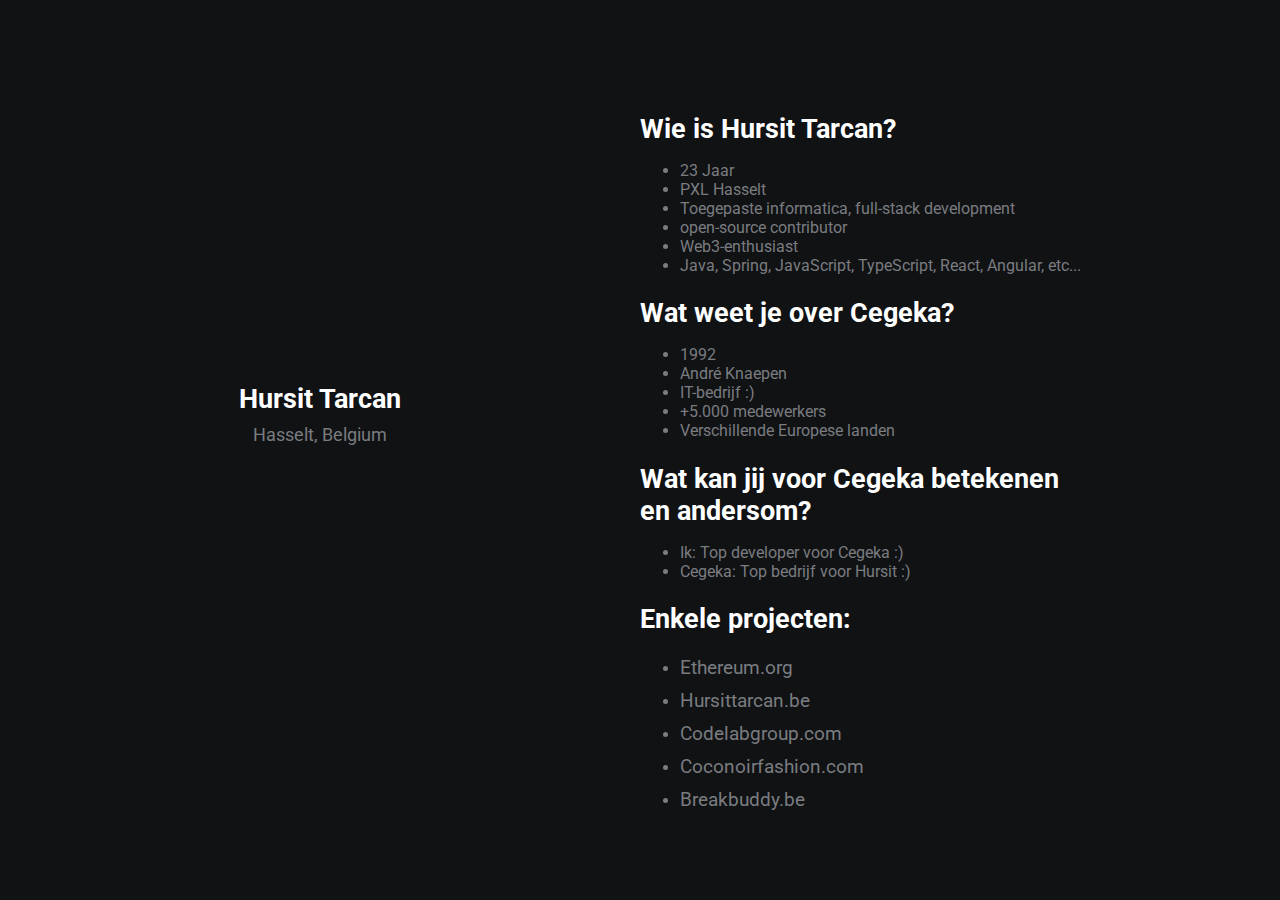
<file: index.html>
<!DOCTYPE html>
<html lang="en">
<head>
    <meta charset="UTF-8">
    <meta name="viewport" content="width=device-width, initial-scale=1.0">
    <meta http-equiv="X-UA-Compatible" content="ie=edge">
    <link rel="stylesheet" href="https://use.fontawesome.com/releases/v5.4.1/css/all.css" integrity="sha384-5sAR7xN1Nv6T6+dT2mhtzEpVJvfS3NScPQTrOxhwjIuvcA67KV2R5Jz6kr4abQsz" crossorigin="anonymous">
    <link rel="stylesheet" href="style.css">
    <title>Hursit Tarcan</title>
</head>
<body>
    <div class="grid-2">
        <div class="section-1">
            <i class="fas fa-code fa-5x white"></i>
            <h2>Hursit Tarcan</h2>
            <p>Hasselt, Belgium</p>
            <a href="https://www.linkedin.com/in/hursittarcan/"><i class="fab fa-linkedin"></i></a>
            <a href="https://github.com/hursittarcan"><i class="fab fa-github"></i></a>
        </div>
        <div class="section-2">
            <h2>Wie is Hursit Tarcan?</h2>
            <div>
                <ul>
                    <li>23 Jaar</li>
                    <li>PXL Hasselt</li>
                    <li>Toegepaste informatica, full-stack development</li>
                    <li>open-source contributor</li>
                    <li>Web3-enthusiast</li>
                    <li>Java, Spring, JavaScript, TypeScript, React, Angular, etc...</li>
                </ul>
            </div>
            <h2>Wat weet je over Cegeka?</h2>
            <div>
                <ul>
                    <li>1992</li>
                    <li>André Knaepen</li>
                    <li>IT-bedrijf :)</li>
                    <li>+5.000 medewerkers</li>
                    <li>Verschillende Europese landen</li>
                </ul>
            </div>

            <h2>Wat kan jij voor Cegeka betekenen en andersom?</h2>
            <div>
                <ul>
                    <li>Ik: Top developer voor Cegeka :)</li>
                    <li>Cegeka: Top bedrijf voor Hursit :)</li>
                </ul>
            </div>
            <h2>Enkele projecten:</h2>
            <div>
                <ul>
                    <li><a href="https://ethereum.org/en/">Ethereum.org</a></li>
                    <li><a href="https://www.hursittarcan.be/">Hursittarcan.be</a></li>
                    <li><a href="https://codelabgroup.com/">Codelabgroup.com</a></li>
                    <li><a href="https://coconoirfashion.com/">Coconoirfashion.com</a></li>
                    <li><a href="https://breakbuddy.be/">Breakbuddy.be</a></li>
                </ul>
            </div>
        </div>
    </div>
</body>
</html>
</file>
<file: style.css>
/* global */
@import url('https://fonts.googleapis.com/css?family=Roboto');

.grid-2{
    display: grid;
    grid-template-columns: repeat(2,1fr);
}

body{
    margin: 0;
    padding: 0;
    font-family: 'Roboto', sans-serif;
    background-color: #101214;
    color: #7A7C80;
}

h2,.white{
    color: #fff;
}

a{
    color: #7A7C80;
    text-decoration: none;
}

.section-1{
    padding-top: 40vh;
    text-align: center;
}

.section-1 p{
    font-size: 1.1rem;
    padding-bottom: 10px;
    margin:0;
}

.section-1 h2{
    font-size: 1.7rem;
    margin-bottom: 10px;
}

.section-1 a{
    font-size: 1.5rem;
    padding: 10px;
}

.section-2{
    padding-top: 10vh;
    width: 70%;
}

.section-2 h2{
    font-size: 1.7rem;
    margin-bottom: 10px;
}

.section-2 p{
    font-size: 1.1rem;
    padding-bottom: 10px;
    margin:0;
}

.section-2 a{
    display: block;
    padding: 5px;
    font-size: 1.2rem;
    padding-left: 0;
    width: 100px;
}

.section-2 a:hover{
    font-size: 1.3rem;
    color: #fff;
    cursor: pointer;
    transition: 0.2s;
}

.section-1 a:hover{
    color: #fff;
    cursor: pointer;
    transition: 0.3s;
}

.white:hover{
    position: relative;
    padding-left: 10px;
}

@media(max-width:780px){
    .grid-2{
        grid-template-columns: 1fr;
    }
    .section-1{
        padding:0;
        padding-top: 5rem;
    }
    .section-2{
        padding: 0;
        padding-left: 1.5rem;
        padding-top: 2rem;
    }
}
</file>
